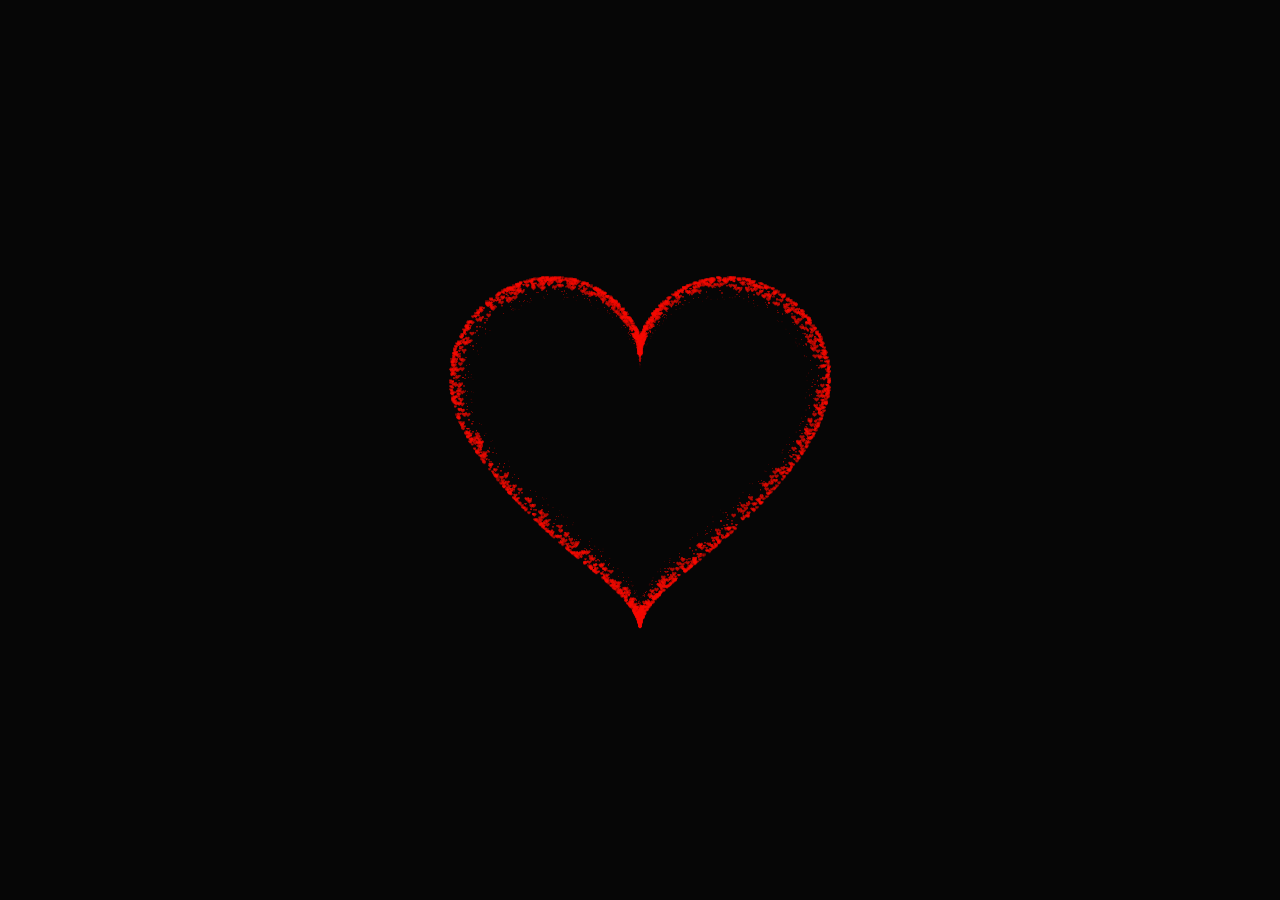
<file: index.html>
<!DOCTYPE html>
<html>
  <head>
    <title>heart aanimation</title>
    <meta name="Generator" content="EditPlus" />
    <meta name="Author" content="Samuel Reges" />
    <meta name="Keywords" content="heart animation, HTML5, canvas, efeitos, animações, JavaScript" />
    <meta name="Description" content="Página com uma animação de coração feita com HTML5, CSS e JavaScript." />
    <link rel="stylesheet" href="/css/styles.css" />
  </head>
  <body>
    <div class="box">
      <canvas id="pinkboard"></canvas> 
    </div>
    <script src="/js/script.js"></script>
  </body>
</html>
</file>
<file: css/styles.css>
html,
body {
height: 100%;
padding: 0;
margin: 0;
background: rgba(0, 0, 0, 0.851);
}
canvas {
position: absolute;
width: 100%;
height: 100%;
}
</file>
